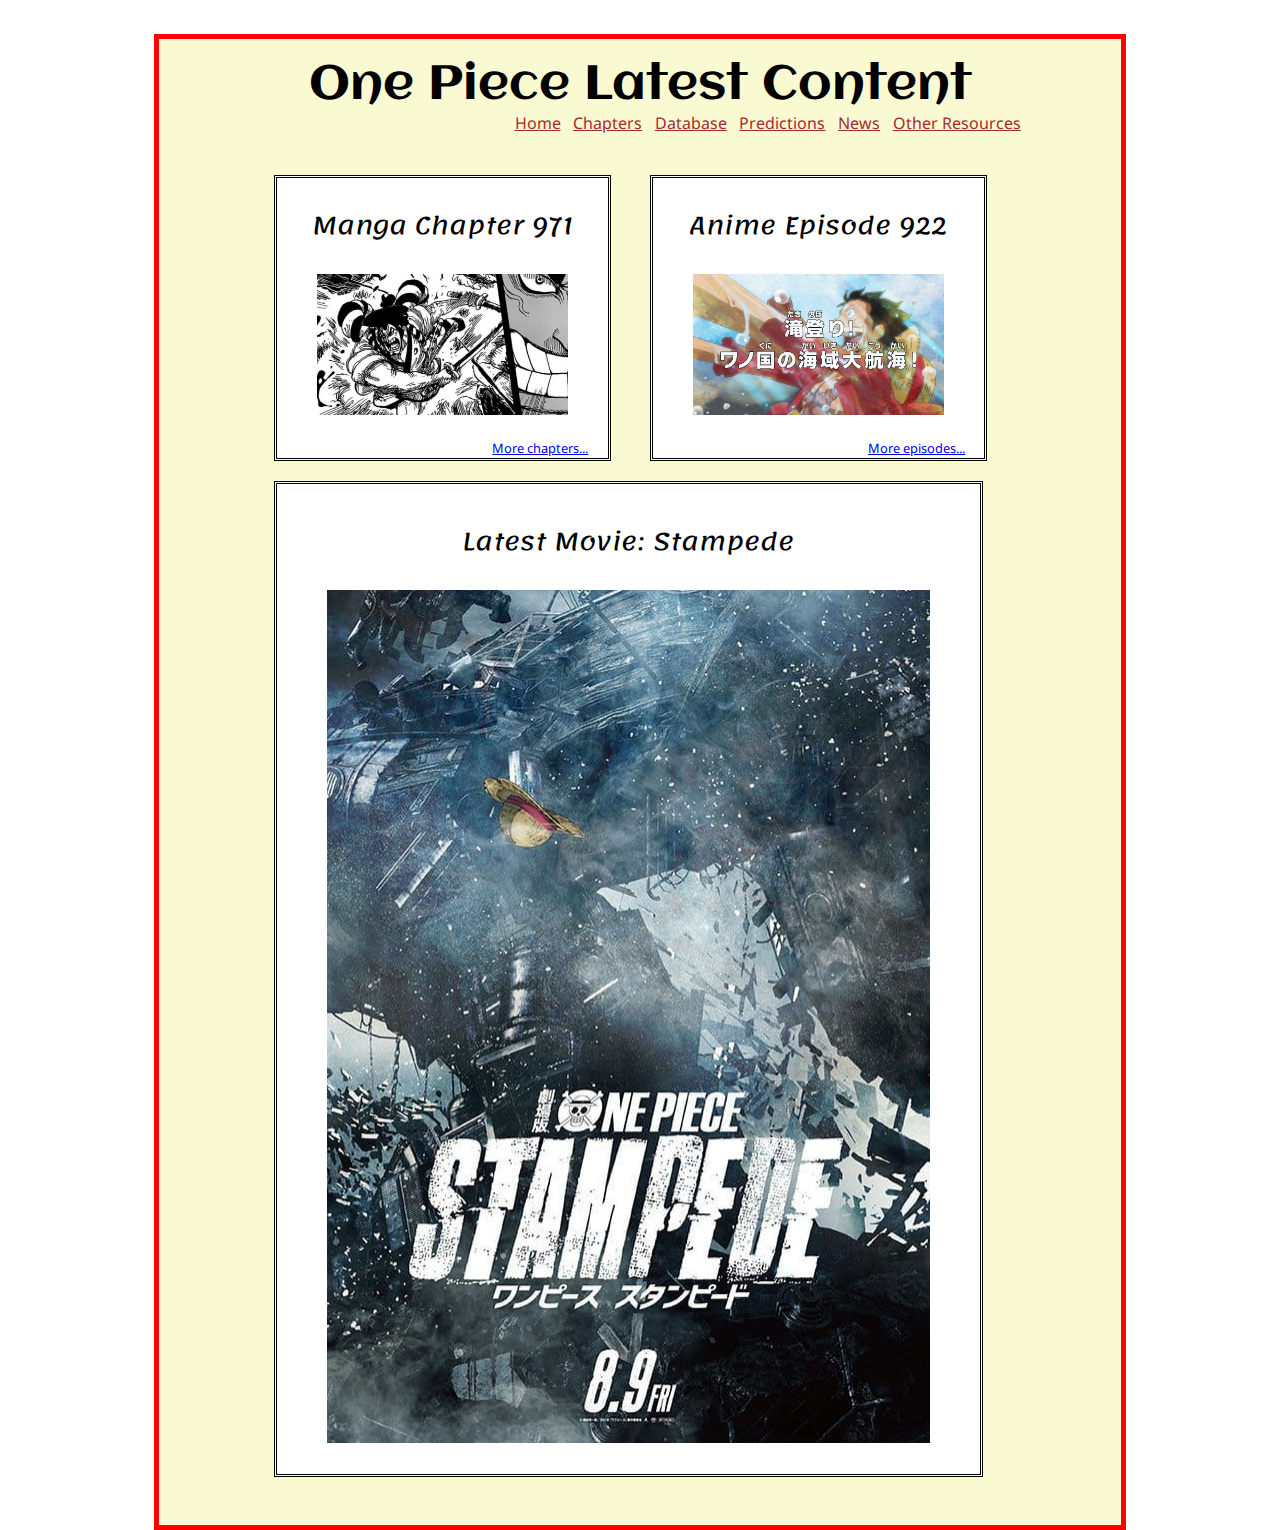
<file: Chapters.html>
<!DOCTYPE html>
<html>
	<head>
		<meta charset="UTF-8">
		<meta name="author" content="Xinda Zhou">
		<title>One Piece Latest Chapters</title>
    <link href="https://fonts.googleapis.com/css?family=Aclonica|Noto+Sans|Lemonada&display=swap" rel="stylesheet">
		<link href="styles.css" type="text/css" rel="stylesheet" />
	</head>
	<body>
		<div id="page">
			<!--Page Title-->
			<header class="center-text"> One Piece Latest Content</header>

			<!--Navigation menu-->
			<nav>
        <a href="index.html">Home</a>
        <a href="Chapters.html">Chapters</a>
        <a href="database.html">Database</a>
        <a href=".html">Predictions</a>
        <a href=".html">News</a>
        <a href="index.html">Other Resources</a>
      </nav>
      
      <br/>

	    <!--Main content-->
      <div class="main-content">
        <span class="manga-anime">
          <p class="float-left-text">Manga Chapter 971</p>
          <figure>
            <img class="float-left-img" src="images/manga.jpg" />
          </figure>
          <a class="more" href="https://mangaplus.shueisha.co.jp/titles/100020">More chapters...</a>
        </span>
        <span class="manga-anime">
          <p class="float-left-text">Anime Episode 922</p>
          <figure>
            <img class="float-left-img" src="images/anime.jpg" />
          </figure>
          <a class="more" href="https://www.crunchyroll.com/one-piece">More episodes...</a>
        </span>
      </div>

      <div class="movie">
        <p> Latest Movie: Stampede</p>
        <a href="https://www.youtube.com/watch?v=S8_YwFLCh4U">
          <figure>
              <img class="stampede-img" src="images/stampede.jpg" />
          </figure>
        </a>
      </div>

		</div>
	</body>
</html>
</file>
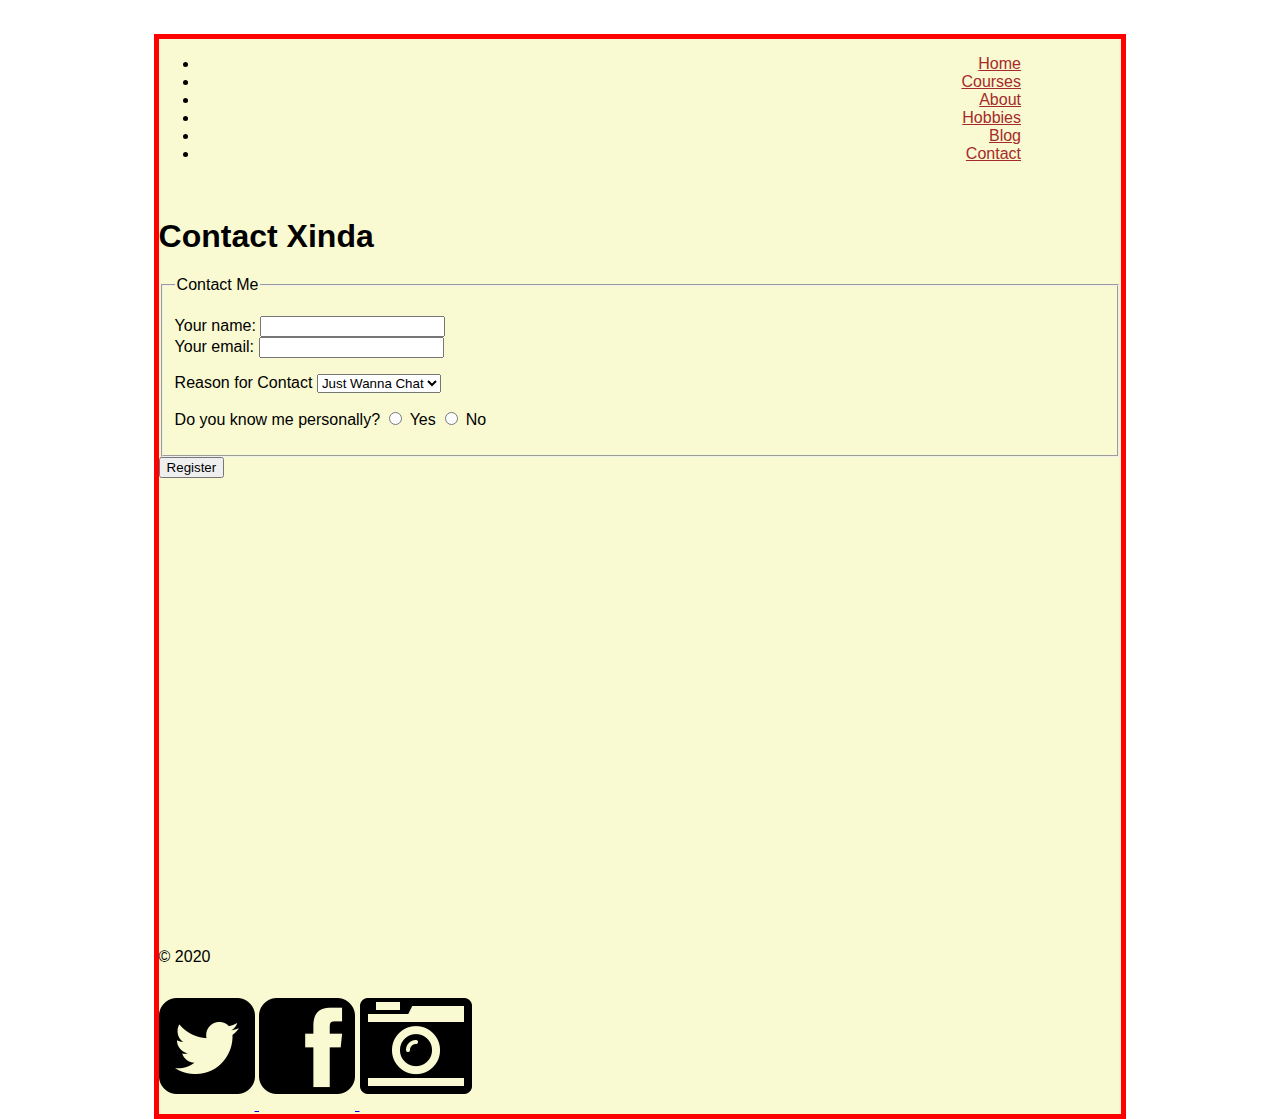
<file: contact.html>
<!DOCTYPE html><html>	<head>		<title>Contact Xinda</title>		<link href="styles.css" type="text/css" rel="stylesheet" />	</head>	<body>		<div id="page">			<!--Navigation Menu-->			<div class="menu-holder">                <nav id="header-main-menu">                    <ul class="main-menu ">                        <li>                            <a href="index.html">                                Home                            </a>                        </li>                        <li>                            <a href="schedule.html">Courses</a>                        </li>                        <li>                            <a href="index.html">About</a>                        </li>                        <li>                            <a href="hobbies.html">Hobbies</a>                        </li>                        <li>                            <a href="index.html">Blog</a>                        </li>                        <li>                            <a href="contact.html">Contact</a>                        </li>                    </ul>                </nav>            </div>            <br/>            <!--Page Title-->			<h1 class= "center-text"> Contact Xinda </h1>					<!--Contact Form-->			<div class = "center-mid-3">				<form action="http://www.example.com/form.php" method="get">					<fieldset >						<legend class = "center-3"> Contact Me</legend>						<p><label class="title" for="name">Your name:</label>							 <input type="text" name="name" id="name"><br />							 <label class="title" for="email">Your email:</label>							 <input type="text" name="email" id="email"></p>						<p><label for="location" class="title">Reason for Contact</label>							 <select name="location" id="location">								 <option value="ny">Just Wanna Chat</option>								 <option value="il">Job Opportunity</option>								 <option value="ca">Important Notice</option>							 </select></p>						<span class="title">Do you know me personally?</span>						<label><input type="radio" name="member" value="yes" /> Yes</label>						<label><input type="radio" name="member" value="no" /> No</label></p>					</fieldset>		 	    <div class="submit"><input type="submit" value="Register" /></div>				</form>			</div>			<!--Embeded Map-->			<div>		        <iframe src="https://www.google.com/maps/embed?pb=!1m18!1m12!1m3!1d3036.675044912234!2d-79.9649551845381!3d40.43819387936264!2m3!1f0!2f0!3f0!3m2!1i1024!2i768!4f13.1!3m3!1m2!1s0x8834f181c86172bb%3A0xbc3a1ae971ab3aa7!2s3333%20Forbes%20Ave%2C%20Pittsburgh%2C%20PA%2015213!5e0!3m2!1szh-CN!2sus!4v1580725999495!5m2!1szh-CN!2sus" width="450" height="450" frameborder="0" style="border:0;" allowfullscreen=""></iframe>	    	</div> 	    	<!--Footer-->			<footer class="footer">	            <div>	                 <p> © 2020 </p>	                <div class="socialmedia"> 	                    <a href="#">	                        <span class="twitter"> <img class= "smlogo" src="images/f081.png"/></span>	                    </a> 	                    <a href="#">	                        <span class="facebook"> <img class= "smlogo" src="images/f082.png"/></span>	                    </a> 	                    <a href="#">	                        <span class="fa fa-pinterest-p"> <img class= "smlogo" src="images/f083.png"/> </span>	                    </a> 	                </div>	            </div>	        </footer>		</div>	</body></html>
</file>
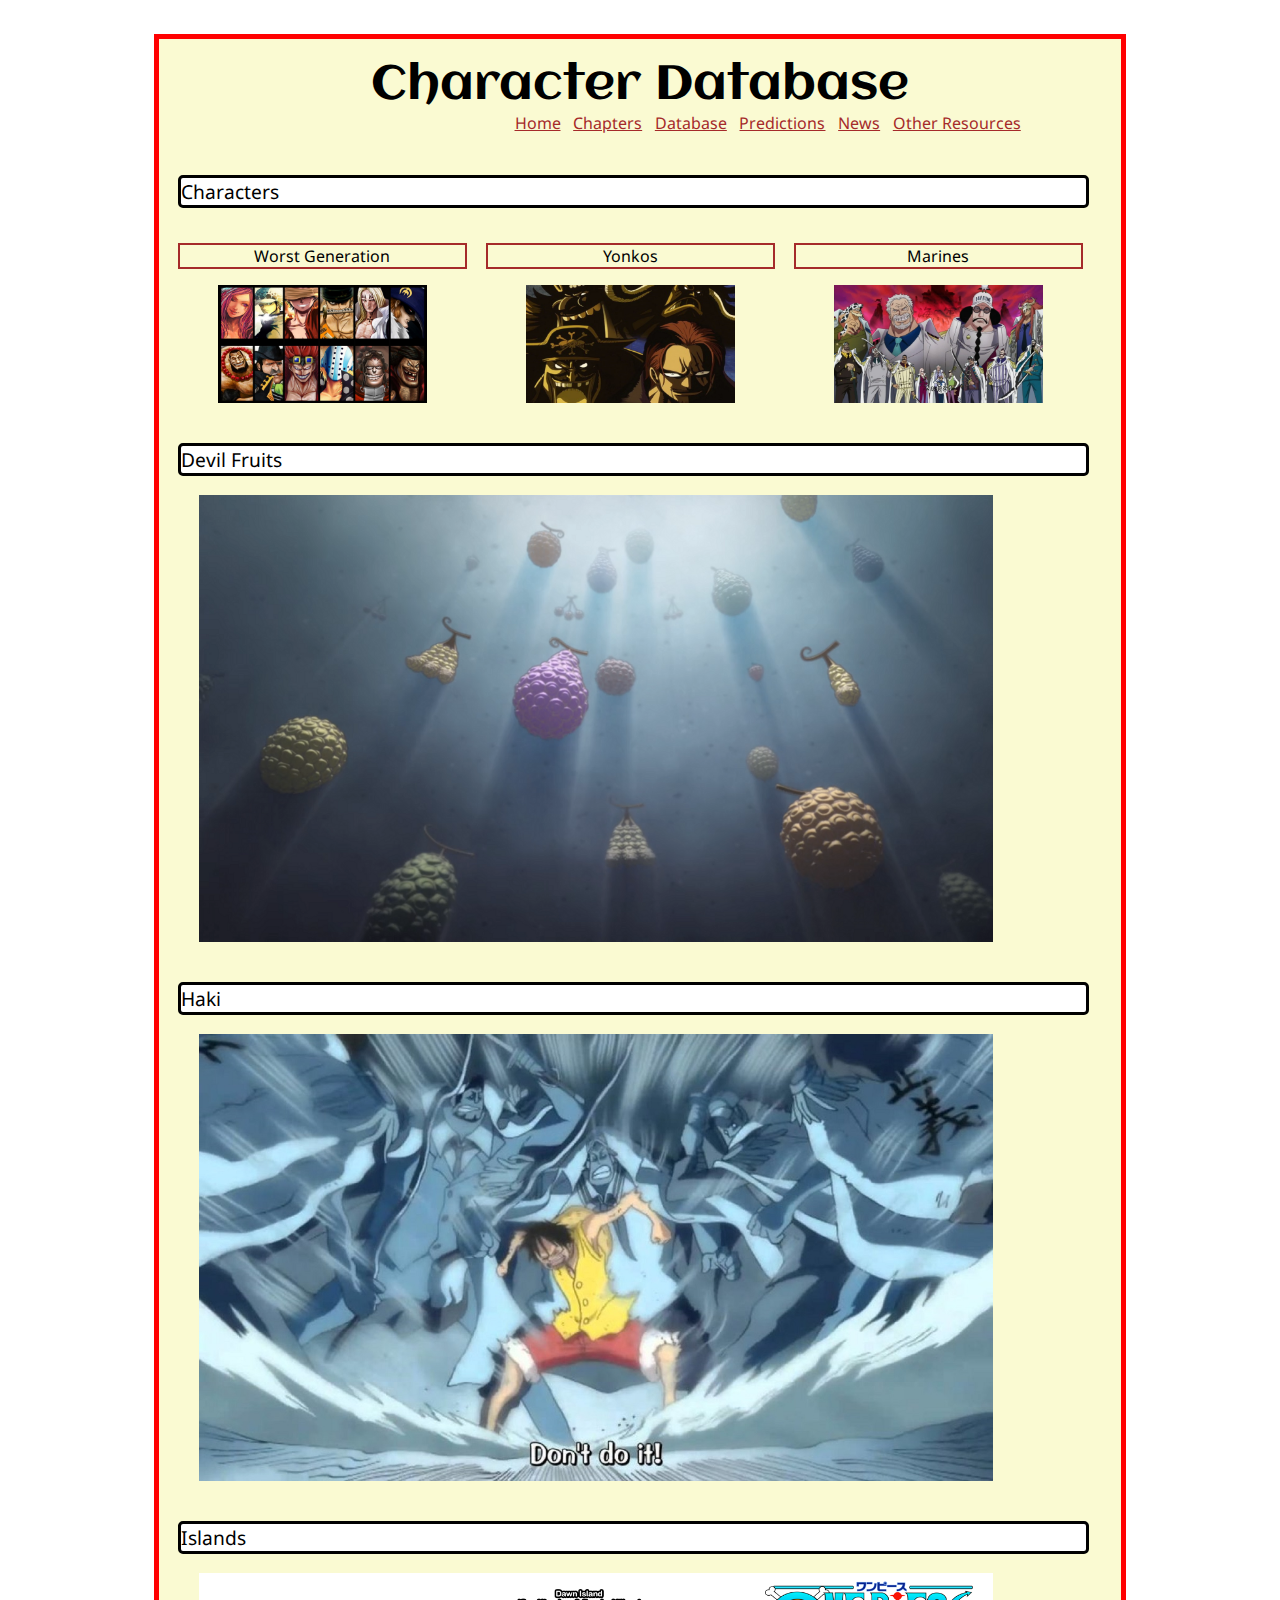
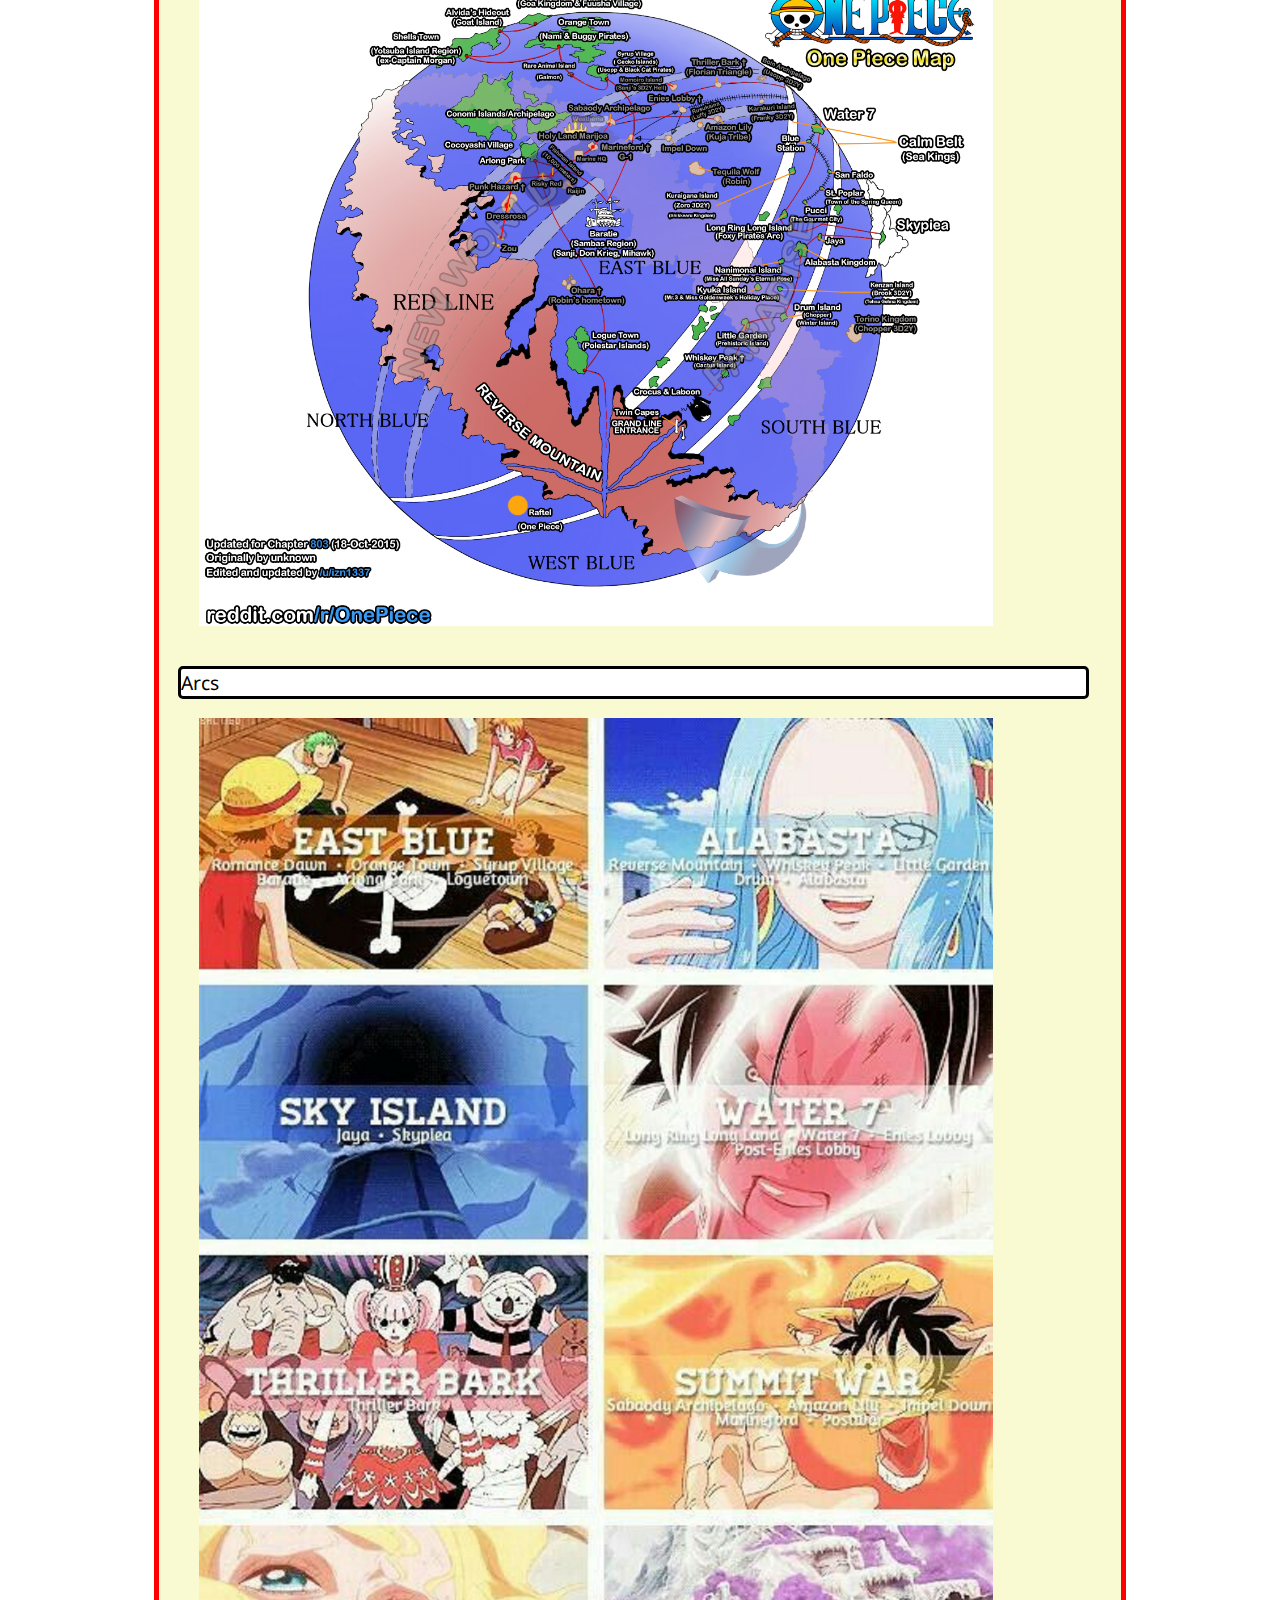
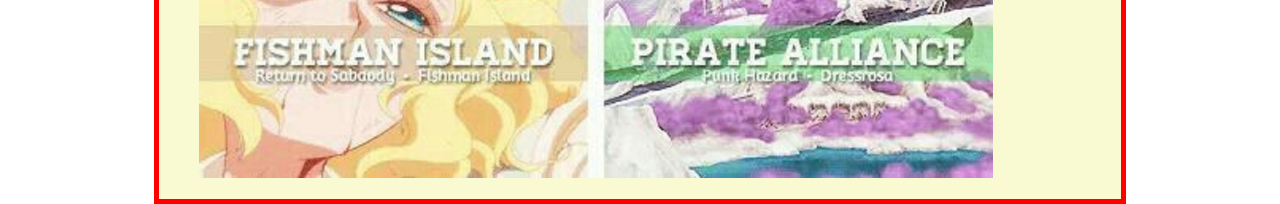
<file: database.html>
<!DOCTYPE html>
<html>
	<head>
		<meta charset="UTF-8">
		<meta name="author" content="Xinda Zhou">
		<title>One Piece Character Database</title>
    <link href="https://fonts.googleapis.com/css?family=Aclonica|Noto+Sans|Lemonada&display=swap" rel="stylesheet">
		<link href="styles.css" type="text/css" rel="stylesheet" />
	</head>
	<body>
		<div id="page">
			<!--Page Title-->
			<header class="center-text"> Character Database</header>

			<!--Navigation menu-->
			<nav>
        <a href="index.html">Home</a>
        <a href="Chapters.html">Chapters</a>
        <a href="database.html">Database</a>
        <a href=".html">Predictions</a>
        <a href=".html">News</a>
        <a href="index.html">Other Resources</a>
      </nav>
      
      <br/>

      <div class="category">
        <p class="category-text">Characters</p>
        <div class="float-left">
          <p>Worst Generation</p>
          <figure>
            <img class="float-left-img" src="images/worst_generation.jpg" />
          </figure>
        </div>
        <div class="float-left">
          <p>Yonkos</p>
          <figure>
            <img class="float-left-img" src="images/yonko.jpg" />
          </figure>
        </div>
        <div class="float-left">
          <p>Marines</p>
          <figure>
            <img class="float-left-img" src="images/marines.jpg" />
          </figure>
        </div>
      </div>

      <div class="category">
        <p class="category-text">Devil Fruits</p>
        <figure>
            <img class="category-images" src="images/devil_fruits.jpg" />
        </figure>
      </div>

      <div class="category">
        <p class="category-text">Haki</p>
        <figure>
            <img class="category-images" src="images/conqueror.jpg" />
        </figure>
      </div>

      <div class="category">
        <p class="category-text">Islands</p>
        <figure>
            <img class="category-images" src="images/islands.jpg" />
        </figure>
      </div>

      <div class="category">
        <p class="category-text">Arcs</p>
        <figure>
            <img class="category-images" src="images/arcs.jpg" />
        </figure>
      </div>

		</div>
	</body>
</html>
</file>
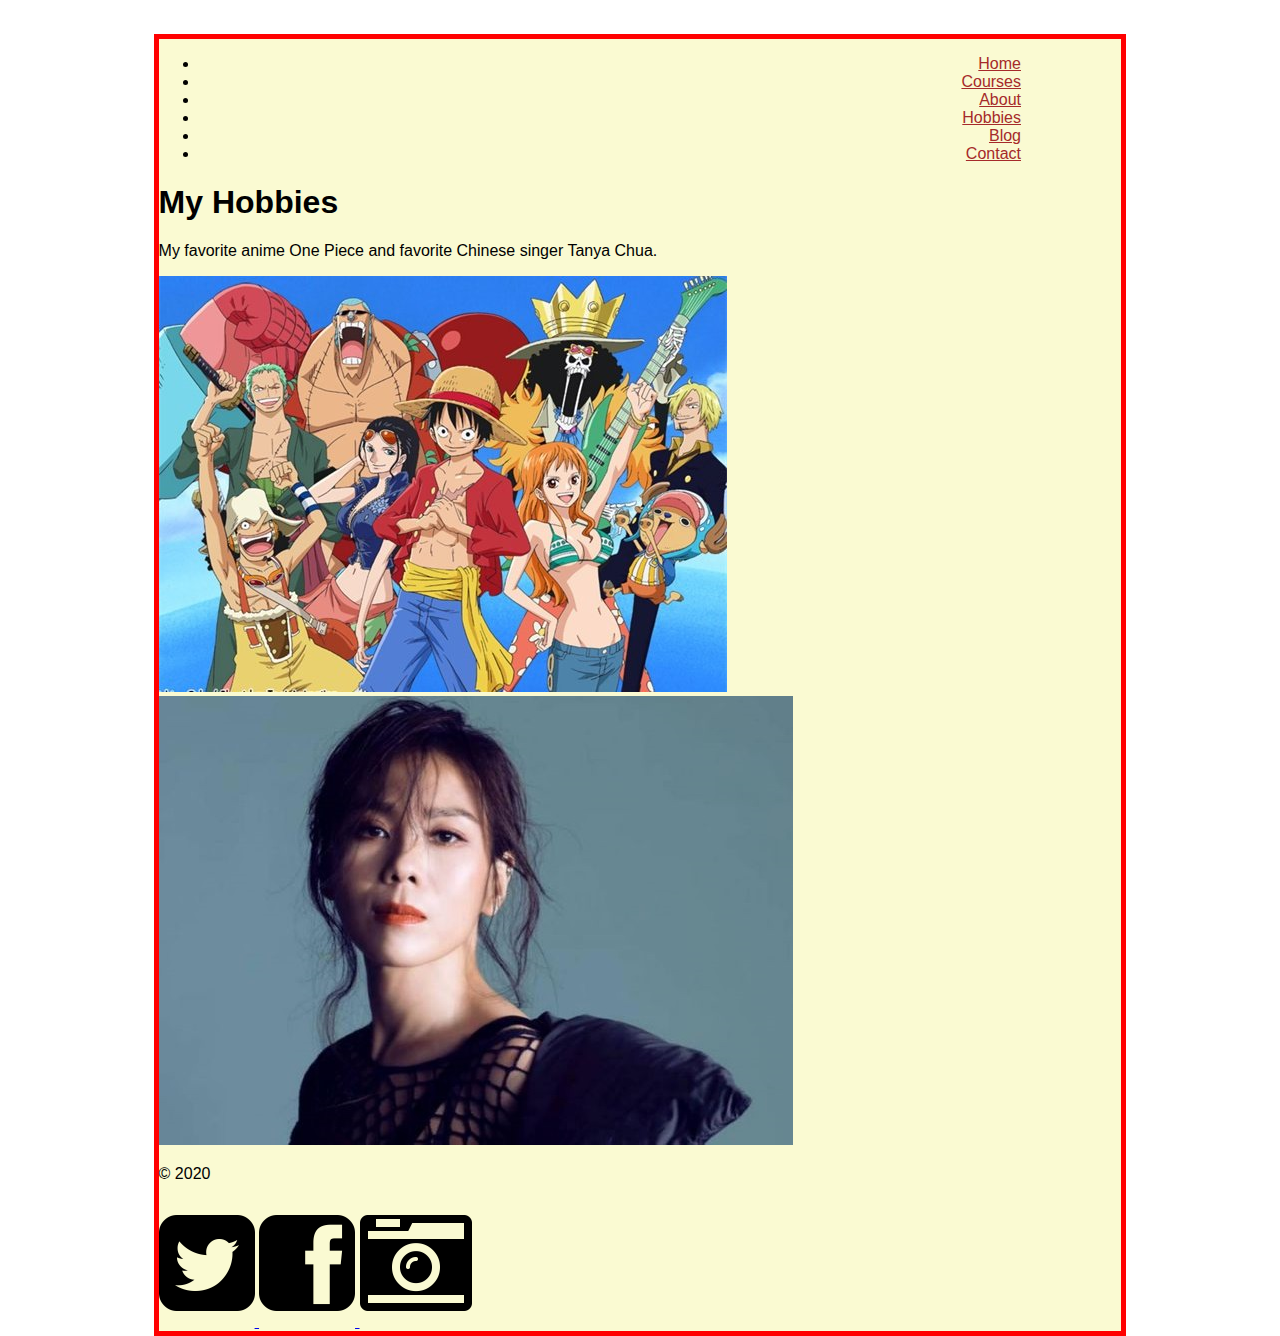
<file: hobbies.html>
<!DOCTYPE html>
<html>
	<head>
		<title>Xinda's Hobbies</title>
		<link href="styles.css" type="text/css" rel="stylesheet" />
	</head>
	<body>
		<div id="page">
			<!--Navigation Menu-->
			<div class="menu-holder">
                <nav id="header-main-menu">
                    <ul class="main-menu ">
                        <li>
                            <a href="index.html">
                                Home
                            </a>
                        </li>
                        <li>
                            <a href="schedule.html">Courses</a>
                        </li>
                        <li>
                            <a href="index.html">About</a>
                        </li>
                        <li>
                            <a href="hobbies.html">Hobbies</a>
                        </li>
                        <li>
                            <a href="index.html">Blog</a>
                        </li>
                        <li>
                            <a href="contact.html">Contact</a>
                        </li>
                    </ul>
                </nav>
            </div>

            <!--Main content and image-->
			<h1 class="center-text"> My Hobbies </h1>
			<p class="center-text"> My favorite anime One Piece and favorite Chinese singer Tanya Chua.</p>
			<img class="onepiece-img1" src="images/one-piece-1.jpg" alt="image of anime One Piece" title="One Piece Cover Photo">
			<img class="singing-img1" src="images/favsinger.jpg" alt="Singing Photo" title="Singing Photo">

			<br>

			<!--Footer-->
			<footer class="footer">
	            <div>
	                 <p> © 2020 </p>
	                <div class="socialmedia"> 
	                    <a href="#">
	                        <span class="twitter"> <img class= "smlogo" src="images/f081.png"/></span>
	                    </a> 
	                    <a href="#">
	                        <span class="facebook"> <img class= "smlogo" src="images/f082.png"/></span>
	                    </a> 
	                    <a href="#">
	                        <span class="fa fa-pinterest-p"> <img class= "smlogo" src="images/f083.png"/> </span>
	                    </a> 
	                </div>
	            </div>
	        </footer>

		</div>
	</body>
</html>
</file>
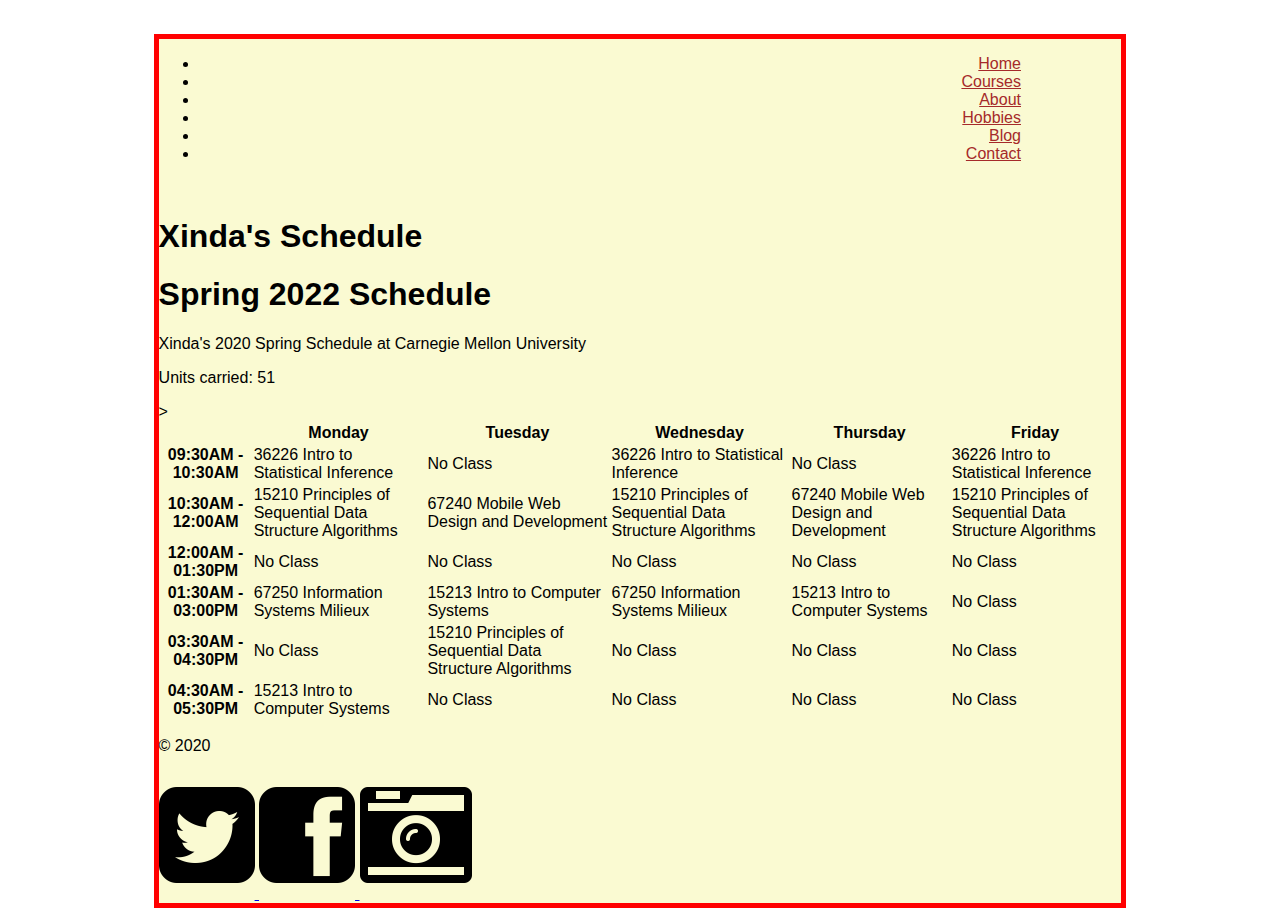
<file: schedule.html>
<!DOCTYPE html><html>	<head>		<title>Xinda's Spring 2022 Schedule</title>		<link href="styles.css" type="text/css" rel="stylesheet" />			</head>	<body>		<div id="page">			<!--Navigation menu-->			<div class="menu-holder">                <nav id="header-main-menu">                    <ul class="main-menu ">                        <li>                            <a href="index.html">                                Home                            </a>                        </li>                        <li>                            <a href="schedule.html">Courses</a>                        </li>                        <li>                            <a href="index.html">About</a>                        </li>                        <li>                            <a href="index.html">Hobbies</a>                        </li>                        <li>                            <a href="index.html">Blog</a>                        </li>                        <li>                            <a href="contact.html">Contact</a>                        </li>                    </ul>                </nav>            </div>            <br/>            <!--Page Title-->			<h1 class= "center-text"> Xinda's Schedule </h1>					<!--Scedule-->			<div class = "center-mid-2">				<div class ="center-2">					<h1> Spring 2022 Schedule</h1>					<p> Xinda's 2020 Spring Schedule at Carnegie Mellon University</p>					<p> Units carried: 51</p>					<table class ="center-2">						<tr class="head">							<th></th>							<th>Monday</th>							<th>Tuesday</th>							<th>Wednesday</th>							<th>Thursday</th>							<th>Friday</th>						</tr>						<tr class="odd">							<th>09:30AM - 10:30AM</th>							<td>36226 Intro to Statistical Inference</td>							<td>No Class</td>													<td>36226 Intro to Statistical Inference</td>							<td>No Class</td>							<td>36226 Intro to Statistical Inference</td>						</tr>						<tr class="even">							<th>10:30AM - 12:00AM</th>							<td>15210 Principles of Sequential Data Structure Algorithms</td>							<td>67240 Mobile Web Design and Development</td>							<td>15210 Principles of Sequential Data Structure Algorithms</td>							<td>67240 Mobile Web Design and Development</td>							<td>15210 Principles of Sequential Data Structure Algorithms</td>						</tr>						<tr class="odd">							<th>12:00AM - 01:30PM</th>							<td>No Class</td>							<td>No Class</td>							<td>No Class</td>							<td>No Class</td>							<td>No Class</td>						</tr>						<tr class="even">							<th>01:30AM - 03:00PM</th>							<td>67250 Information Systems Milieux</td>							<td>15213 Intro to Computer Systems</td>							<td>67250 Information Systems Milieux</td>							<td>15213 Intro to Computer Systems</td>							<td>No Class</td>						</tr>						<tr class="odd">							<th>03:30AM - 04:30PM</th>							<td>No Class</td>							<td>15210 Principles of Sequential Data Structure Algorithms</td>							<td>No Class</td>							<td>No Class</td>							<td>No Class</td>						</tr>						<tr class="even">>							<th>04:30AM - 05:30PM</th>							<td>15213 Intro to Computer Systems</td>							<td>No Class</td>							<td>No Class</td>							<td>No Class</td>							<td>No Class</td>						</tr>					</table>			    </div>		    </div>						<!--Footer-->		    <footer class="footer">	            <div>	                 <p> © 2020 </p>	                <div class="socialmedia"> 	                    <a href="#">	                        <span class="twitter"> <img class= "smlogo" src="images/f081.png"/></span>	                    </a> 	                    <a href="#">	                        <span class="facebook"> <img class= "smlogo" src="images/f082.png"/></span>	                    </a> 	                    <a href="#">	                        <span class="fa fa-pinterest-p"> <img class= "smlogo" src="images/f083.png"/> </span>	                    </a> 	                </div>	            </div>	        </footer>		</div>	</body></html>
</file>
<file: styles.css>
#page {
  border: solid red 5px;
  margin: 2vw;
  position: absolute;
  left: 10%;
  right: 10%;
  align-content: center;
  background-color: #FAFAD2;
  font-family: 'Noto Sans', sans-serif;
}

header {
  font-size: 300%;
  font-family: 'Aclonica', sans-serif;
  text-align: center;
  margin-top: 2%;
}

nav {
  text-align: right;
  margin-right: 10%;
}

nav a {
  display: inline-block;
  margin-left: 0.5%;
  margin-right: 0.5%;
  color: brown;
}

a:visited, a:hover {
  color: brown;
}

.main-content {
	margin-left: 10%;
	margin-right: 10%;
}

.main-text{
  font-size: 200%;
  font-family: 'Lemonada', cursive;
  color: black;
  background-color: rgba(255, 250, 250, 0.5);
	position: absolute;
	top: 18%;
	left: 15%;
  max-width: 75%;
}

.main-content figure img{
  max-width: 100%;
}

.explore {
  width: 90%;
  text-align: center;
  margin-left: 5%;
}

.float-left {
  float: left;
  margin-left: 2%;
  height: 100%;
  max-width: 30%;
}

.float-left p {
  text-align: center;
  border: solid brown 2px;
  padding-left: 2px;
  padding-right: 2px;
}

.float-left-img {
  display: inline-block;
  max-width: 100%;
}

.float-left-text {
  text-align: center;
  font-family: 'Lemonada', cursive;
  font-size: 150%;
}

.manga-anime {
  display: inline-block;
  float: left;
  height: 100%;
  max-width: 43%;
  margin: 2.5%;
  border-style: double;
  border-width: 1%;
  background-color: white;
}

.more {
  text-align: right;
  font-size: 80%;
  margin-left: 65%;
}

.more-text {
  clear: both;
  display: block;
  border: solid #00BFFF 2px;
  padding: 5px;
  background-color: white;
  margin-left: auto;
  margin-right: auto;
  text-align: center;
  max-width: 60%;
  margin-top: 0;
  font-family: 'Lemonada', cursive;
  font-size: 120%;
}

.movie {
  clear: both;
  text-align: center;
  margin-left: 12%;
  margin-right: 14.4%;
  margin-bottom: 5%;
  border-style: double;
  border-width: 1%;
  background-color: white;
  padding: 10px;
}

.movie p {
  font-family: 'Lemonada', cursive;
  font-size: 150%;
}

.stampede-img {
  max-width: 100%;
}

.category {
  display: inline-block;
}

.category-text {
  border-style: solid;
  border-width: 0.5%;
  border-radius: 5px;
  background-color: white;
  max-width: 94%;
  font-size: 120%;
  margin-left: 2%;
}

.category-images {
  max-width: 90%;
  margin-right: 10%;
}
</file>
